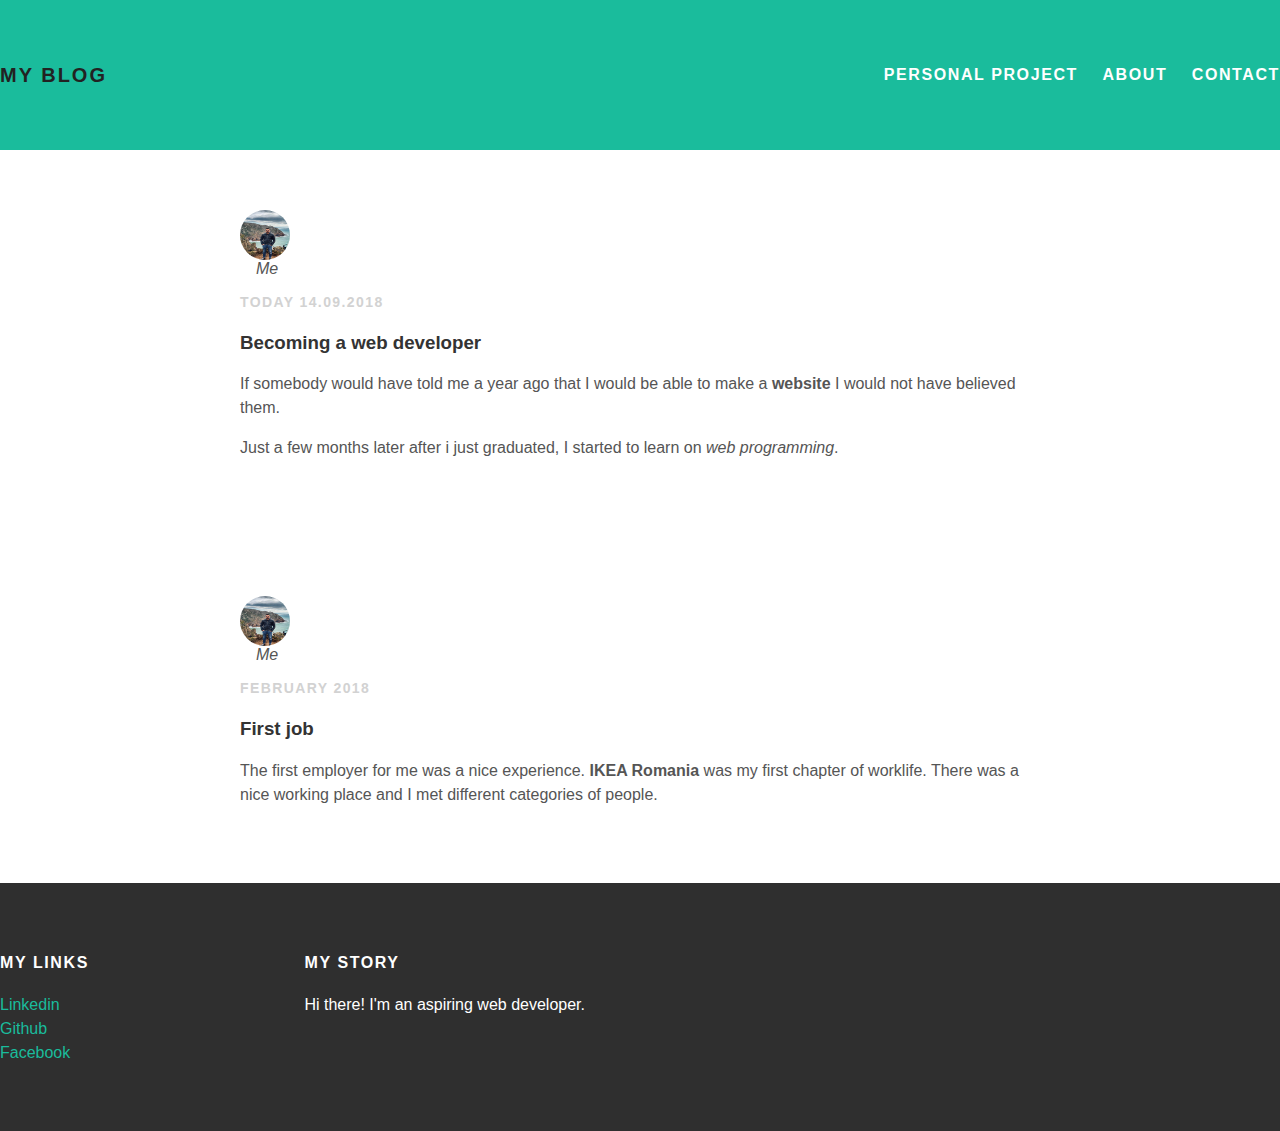
<file: index.html>
<!DOCTYPE html>
<html>
  <head>
    <title>My blog</title>
    <link rel="stylesheet" type="text/css" href="styles.css">
  </head>
  <body>
    <div id="header">
      <div id="container">
        <a id="header-title" href="index.html">My Blog</a>
        <ul id="header-nav">
          <li><a href="https://smart-brain-edy.herokuapp.com/" target="_blank">Personal project</a></li>
          <li><a href="about.html">About</a></li>
          <li><a href="mailto:bucatarueduardn@gmail.com">Contact</a></li>
        </ul>
    </div>
      </div>
    <div id="content">
      <div id="post-container">
        <div class="post">
          <div class="post-author">
            <img src="eu.jpg"><br>
            <span><em>Me</em></span>
          </div>
          <p class="post-date">Today 14.09.2018</p>
          <h3 class="post-title">Becoming a web developer</h3>
          <div class="post-content">
            <p>If somebody would have told me a year ago that I would be able to make a <strong>website</strong> I would not have believed them.</p>
            <p>Just a few months later after i just graduated, I started to learn on <em>web programming</em>.</p>
          </div>
        </div>
      </div>
      <div id="content">
        <div id="post-container">
          <div class="post">
            <div class="post-author">
              <img src="eu.jpg"><br>
              <span><em>Me</em></span>
            </div>
            <p class="post-date">February 2018</p>
            <h3 class="post-title">First job</h3>
            <div class="post-content">
          <p>The first employer for me was a nice experience. <strong>IKEA Romania</strong> was my first chapter of worklife. There was a nice working place and I met different categories of people.</p>
        </div>
      </div>
    </div>
    <div id="footer">
      <div id="container">
        <div class="column">
          <h4>My Links</h4>
          <p>
            <a href="https://www.linkedin.com/in/eduard-bucataru-8400ab16b/">Linkedin</a>
            <br>
            <a href="https://github.com/edybn22/edybn22.github.io">Github</a>
            <br>
            <a href="https://www.facebook.com/edy.bn">Facebook</a>
          </p>
        </div>
        <div class="column">
          <h4>My Story</h4>
          <p>Hi there! I'm an aspiring web developer.</p>
        </div>
    </div>
      </div>
  </body>
</html>
</file>
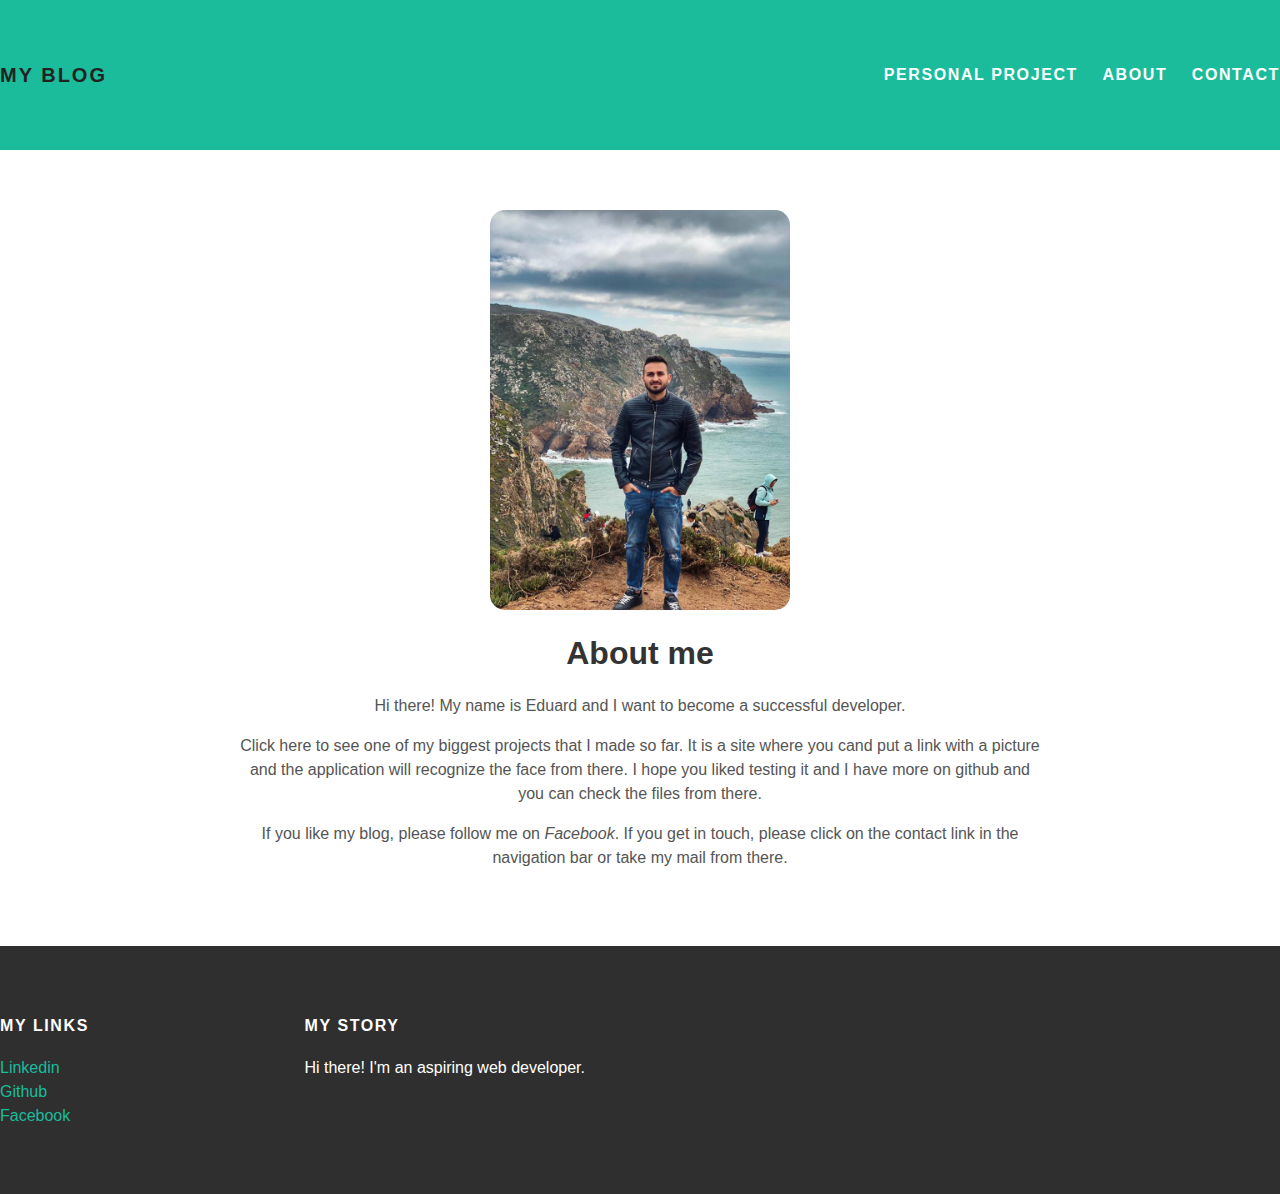
<file: about.html>
<!DOCTYPE html>
<html>
  <head>
    <title>My blog</title>
    <link rel="stylesheet" type="text/css" href="styles.css">
    <link rel="stylesheet" href="https://use.fontawesome.com/releases/v5.6.3/css/all.css" integrity="sha384-UHRtZLI+pbxtHCWp1t77Bi1L4ZtiqrqD80Kn4Z8NTSRyMA2Fd33n5dQ8lWUE00s/" crossorigin="anonymous">
  </head>
  <body>
    <div id="header">
      <div id="container">
        <a id="header-title" href="index.html">My Blog</a>
        <ul id="header-nav">
          <li><a href="https://smart-brain-edy.herokuapp.com/" target="_blank">Personal project</a></li>
          <li><a href="about.html">About</a></li>
          <li><a href= "mailto:bucatarueduardn@gmail.com">Contact</a></li>
        </ul>
    </div>
      </div>
    <div id="content">
      <div id="container">
        <div class="about">
          <div class="about-author">
            <img id="edy" src="eu.jpg">
          </div>
          <h1 class="about-title">About me</h1>
          <div class="about-content">
            <p>Hi there! My name is Eduard and I want to become a successful developer.</p>
            <p>Click here<span style="color:green"> <a href="https://smart-brain-edy.herokuapp.com/" target="_blank"><i class="fas fa-angle-double-down"></i></a></span> to see one of my biggest projects that I made so far. It is a site where you cand put a link with a picture and the application will recognize the face from there. I hope you liked testing it and I have more on github and you can check the files from there. </p>
            <p>If you like my blog, please follow me on <em>Facebook</em>. If you get in touch, please click on the contact link in the navigation bar or take my mail from there.</p>
          </div> <!-- about-content -->
        </div> <!-- about -->
      </div> <!-- container -->
    </div> <!-- content -->
    <div id="footer">
      <div id="container">
        <div class="column">
          <h4>My Links</h4>
          <p>
            <a href="https://www.linkedin.com/in/eduard-bucataru-8400ab16b/">Linkedin</a>
            <br>
            <a href="https://github.com/edybn22/edybn22.github.io">Github</a>
            <br>
            <a href="https://www.facebook.com/edy.bn">Facebook</a>
          </p>
        </div>
        <div class="column">
          <h4>My Story</h4>
          <p>Hi there! I'm an aspiring web developer.</p>
        </div>
    </div>
      </div>
  </body>
</html>
</file>
<file: styles.css>
@import url(http://fonts.google.apis.com/css?family=Montserrat:400,700);
body {
  color: #555;
  margin: 0;
  font-family: 'Montserrat', sans-serif;
}

#header {
  background-color: #1abc9c;
  height: 150px;
  line-height: 150px;
}
#header-title {
  display: block;
  float: left;
  font-size: 20px;
  font-weight: bold;
}
#header-nav {
  display: block;
  float: right;
  margin-top: 0;
  font-weight: bold;
}
#header-nav li {
  display: inline;
  padding-left: 20px;
}
.container{
  max-width: 1000px;
  margin: 0 auto;
}
#header a{
  color: white;
  text-decoration: none;
  text-transform: uppercase;
  letter-spacing: 0.1em;
}
#header a:hover {
  color: #222;
}
#footer {
  background-color: #2f2f2f;
  padding: 50px 0;
}
.column {
  min-width: 300px;
  display: inline-block;
  vertical-align: top;
}
#footer h4{
  color: white;
  text-transform: uppercase;
  letter-spacing: 0.1em;
}
#footer p {
  color: white;
}
a{
  color: #1abc9c;
  text-decoration: none;
}
a:hover {
  color: #F6A623;
}
.post{
  max-width: 800px;
  margin: 0 auto;
  padding: 60px 0;
}
.post-author img {
  width: 50px;
  height: 50px;
  vertical-align: middle;
}
.post-author span{
  margin-left: 16px;
}
.post-date{
  color: #D2D2D2;
  font-size: 14px;
  font-weight: bold;
  text-transform: uppercase;
  letter-spacing: 0.1em;
}
h1, h2, h3, h4 {
  color: #333;
}
p {
  line-height: 1.5;
}
.post, .about {
  max-width: 800px;
  margin: 0 auto;
  padding: 60px 0;
}
#edy{
  max-width: 300px;
  border-radius:15px;
}
.about{
  text-align: center;
}
.post-author img,
.about author img {
  border-radius: 50%;
}
.post-container:nth-child(even) {
  border-color: #f2f2f2;
}
</file>
